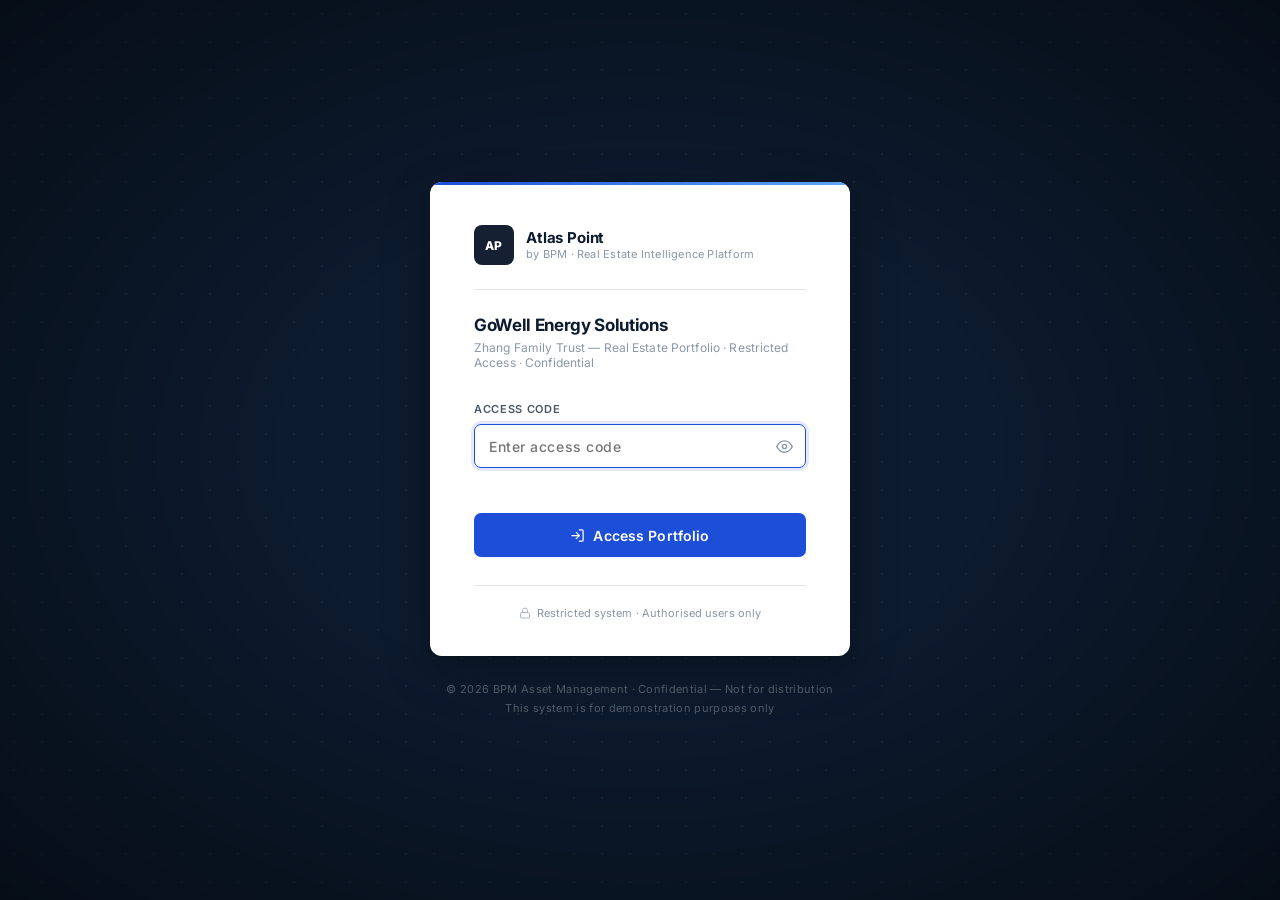
<file: login.html>
<!DOCTYPE html>
<html lang="en">
<head>
  <meta charset="UTF-8" />
  <meta name="viewport" content="width=device-width, initial-scale=1.0" />
  <title>Atlas Point by BPM — Secure Access</title>
  <link rel="preconnect" href="https://fonts.googleapis.com" />
  <link href="https://fonts.googleapis.com/css2?family=Inter:wght@400;500;600;700;800&display=swap" rel="stylesheet" />
  <script>
    if (sessionStorage.getItem('gw_auth') === '1') {
      window.location.replace('portfolio.html');
    }
  </script>
  <style>
    *, *::before, *::after { box-sizing: border-box; margin: 0; padding: 0; }
    :root {
      --font: 'Inter', system-ui, -apple-system, sans-serif;
      --navy:   #0d1b2e;
      --navy-2: #162033;
      --accent: #1d4ed8;
      --accent-h:#1e40af;
      --red:    #b91c1c;
      --border: #e2e6ea;
      --text-1: #0d1b2e;
      --text-2: #4a5568;
      --text-m: #8a97a8;
    }
    html, body { height: 100%; font-family: var(--font); background: var(--navy); }
    body::before {
      content: '';
      position: fixed; inset: 0;
      background-image: radial-gradient(circle, rgba(255,255,255,0.045) 1px, transparent 1px);
      background-size: 28px 28px;
      pointer-events: none;
    }
    body::after {
      content: '';
      position: fixed; inset: 0;
      background: radial-gradient(ellipse at center, transparent 40%, rgba(0,0,0,0.5) 100%);
      pointer-events: none;
    }
    .login-wrap {
      position: relative; z-index: 1;
      min-height: 100vh;
      display: flex; flex-direction: column;
      align-items: center; justify-content: center;
      padding: 40px 20px;
    }
    .login-card {
      background: #ffffff; border-radius: 12px;
      width: 100%; max-width: 420px;
      box-shadow: 0 0 0 1px rgba(0,0,0,0.06), 0 4px 16px rgba(0,0,0,0.18), 0 16px 48px rgba(0,0,0,0.24);
      overflow: hidden;
    }
    .login-card-top { height: 3px; background: linear-gradient(90deg, var(--accent) 0%, #60a5fa 100%); }
    .login-card-body { padding: 40px 44px 36px; }
    .login-brand { display: flex; align-items: center; gap: 12px; margin-bottom: 24px; }
    .login-brand-icon {
      width: 40px; height: 40px; background: var(--navy-2);
      border-radius: 8px; display: flex; align-items: center; justify-content: center;
      font-size: 12px; font-weight: 800; letter-spacing: 0.02em; color: #fff; flex-shrink: 0;
    }
    .login-brand-text { display: flex; flex-direction: column; }
    .login-brand-name { font-size: 15px; font-weight: 700; color: var(--text-1); letter-spacing: -0.01em; line-height: 1.2; }
    .login-brand-sub  { font-size: 11px; color: var(--text-m); letter-spacing: 0.02em; line-height: 1.4; }
    .login-rule { height: 1px; background: var(--border); margin-bottom: 24px; }
    .login-client { font-size: 17px; font-weight: 700; color: var(--text-1); letter-spacing: -0.02em; line-height: 1.3; margin-bottom: 4px; }
    .login-scope  { font-size: 12px; color: var(--text-m); letter-spacing: 0.01em; margin-bottom: 32px; }
    .login-label  {
      display: block; font-size: 11px; font-weight: 600;
      color: var(--text-2); letter-spacing: 0.06em; text-transform: uppercase; margin-bottom: 8px;
    }
    .login-input-wrap { position: relative; }
    .login-input {
      width: 100%; height: 44px; padding: 0 44px 0 14px;
      font-family: var(--font); font-size: 14px; font-weight: 500;
      color: var(--text-1); background: #f8f9fb;
      border: 1.5px solid var(--border); border-radius: 7px;
      outline: none; transition: border-color 0.15s, box-shadow 0.15s, background 0.15s;
      letter-spacing: 0.04em;
    }
    .login-input:focus { background: #fff; border-color: var(--accent); box-shadow: 0 0 0 3px rgba(29,78,216,0.12); }
    .login-input.err  { border-color: var(--red); box-shadow: 0 0 0 3px rgba(185,28,28,0.10); }
    .login-input.shake { animation: shake 0.28s ease; }
    @keyframes shake {
      0%   { transform: translateX(0); }
      18%  { transform: translateX(-5px); }
      36%  { transform: translateX(5px); }
      54%  { transform: translateX(-4px); }
      72%  { transform: translateX(4px); }
      86%  { transform: translateX(-2px); }
      100% { transform: translateX(0); }
    }
    .login-eye {
      position: absolute; right: 0; top: 0; bottom: 0; width: 44px;
      display: flex; align-items: center; justify-content: center;
      background: none; border: none; cursor: pointer;
      color: var(--text-m); transition: color 0.15s; padding: 0;
    }
    .login-eye:hover { color: var(--text-2); }
    .login-eye svg { width: 17px; height: 17px; flex-shrink: 0; }
    .login-error {
      display: flex; align-items: center; gap: 5px;
      font-size: 12px; color: var(--red);
      margin-top: 7px; min-height: 18px;
      opacity: 0; transition: opacity 0.15s;
    }
    .login-error.visible { opacity: 1; }
    .login-btn {
      width: 100%; height: 44px; margin-top: 20px;
      background: var(--accent); color: #fff;
      font-family: var(--font); font-size: 14px; font-weight: 600;
      border: none; border-radius: 7px; cursor: pointer;
      letter-spacing: 0.01em;
      transition: background 0.15s, transform 0.1s, box-shadow 0.15s;
      display: flex; align-items: center; justify-content: center; gap: 8px;
    }
    .login-btn:hover  { background: var(--accent-h); box-shadow: 0 2px 10px rgba(29,78,216,0.30); }
    .login-btn:active { transform: translateY(1px); }
    .login-btn.loading { background: var(--accent-h); pointer-events: none; }
    .login-footer {
      display: flex; align-items: center; justify-content: center; gap: 6px;
      margin-top: 28px; padding-top: 20px;
      border-top: 1px solid var(--border);
      font-size: 11px; color: var(--text-m); letter-spacing: 0.01em;
    }
    .login-footer svg { width: 12px; height: 12px; flex-shrink: 0; opacity: 0.7; }
    .login-legal {
      margin-top: 24px; font-size: 11px; color: rgba(255,255,255,0.28);
      letter-spacing: 0.03em; text-align: center; line-height: 1.7;
    }
    .login-notice {
      display: flex; align-items: flex-start; gap: 8px;
      margin-top: 14px; padding: 10px 12px;
      background: rgba(29,78,216,0.08); border-radius: 6px;
      font-size: 11px; color: var(--text-2); line-height: 1.5;
    }
    @keyframes spin { to { transform: rotate(360deg); } }
  </style>
</head>
<body>
<div class="login-wrap">
  <div class="login-card">
    <div class="login-card-top"></div>
    <div class="login-card-body">
      <div class="login-brand">
        <div class="login-brand-icon">AP</div>
        <div class="login-brand-text">
          <span class="login-brand-name">Atlas Point</span>
          <span class="login-brand-sub">by BPM · Real Estate Intelligence Platform</span>
        </div>
      </div>
      <div class="login-rule"></div>
      <p class="login-client">GoWell Energy Solutions</p>
      <p class="login-scope">Zhang Family Trust — Real Estate Portfolio · Restricted Access · Confidential</p>
      <label class="login-label" for="passcode">Access Code</label>
      <div class="login-input-wrap">
        <input
          type="password" id="passcode" class="login-input"
          placeholder="Enter access code"
          autocomplete="current-password" spellcheck="false" autofocus
        />
        <button class="login-eye" id="toggle-eye" type="button" aria-label="Show access code" tabindex="-1">
          <svg id="eye-icon" viewBox="0 0 24 24" fill="none" stroke="currentColor" stroke-width="2" stroke-linecap="round" stroke-linejoin="round">
            <path d="M1 12s4-8 11-8 11 8 11 8-4 8-11 8-11-8-11-8z"/>
            <circle cx="12" cy="12" r="3"/>
          </svg>
        </button>
      </div>
      <div class="login-error" id="login-error">
        <svg viewBox="0 0 24 24" fill="none" stroke="currentColor" stroke-width="2.5" stroke-linecap="round" stroke-linejoin="round" style="width:12px;height:12px;flex-shrink:0">
          <circle cx="12" cy="12" r="10"/><line x1="12" y1="8" x2="12" y2="12"/><line x1="12" y1="16" x2="12.01" y2="16"/>
        </svg>
        Incorrect access code. Please try again.
      </div>
      <button class="login-btn" id="login-btn" type="button">
        <svg viewBox="0 0 24 24" fill="none" stroke="currentColor" stroke-width="2" stroke-linecap="round" stroke-linejoin="round" style="width:15px;height:15px">
          <path d="M15 3h4a2 2 0 0 1 2 2v14a2 2 0 0 1-2 2h-4"/><polyline points="10 17 15 12 10 7"/><line x1="15" y1="12" x2="3" y2="12"/>
        </svg>
        Access Portfolio
      </button>
      <div class="login-footer">
        <svg viewBox="0 0 24 24" fill="none" stroke="currentColor" stroke-width="2" stroke-linecap="round" stroke-linejoin="round">
          <rect x="3" y="11" width="18" height="11" rx="2" ry="2"/><path d="M7 11V7a5 5 0 0 1 10 0v4"/>
        </svg>
        Restricted system · Authorised users only
      </div>
    </div>
  </div>
  <p class="login-legal">
    © 2026 BPM Asset Management · Confidential — Not for distribution<br>
    This system is for demonstration purposes only
  </p>
</div>

<script>
  const PASSCODE    = 'gowell2026';
  const SESSION_KEY = 'gw_auth';

  const input   = document.getElementById('passcode');
  const btn     = document.getElementById('login-btn');
  const errMsg  = document.getElementById('login-error');
  const eyeBtn  = document.getElementById('toggle-eye');
  const eyeIcon = document.getElementById('eye-icon');

  const EYE_OPEN   = '<path d="M1 12s4-8 11-8 11 8 11 8-4 8-11 8-11-8-11-8z"/><circle cx="12" cy="12" r="3"/>';
  const EYE_CLOSED = '<path d="M17.94 17.94A10.07 10.07 0 0 1 12 20c-7 0-11-8-11-8a18.45 18.45 0 0 1 5.06-5.94M9.9 4.24A9.12 9.12 0 0 1 12 4c7 0 11 8 11 8a18.5 18.5 0 0 1-2.16 3.19m-6.72-1.07a3 3 0 1 1-4.24-4.24"/><line x1="1" y1="1" x2="23" y2="23"/>';

  function clearError() { errMsg.classList.remove('visible'); input.classList.remove('err'); }

  function attempt() {
    clearError();
    if (input.value.trim() === PASSCODE) {
      btn.classList.add('loading');
      btn.innerHTML = '<svg viewBox="0 0 24 24" fill="none" stroke="currentColor" stroke-width="2" stroke-linecap="round" stroke-linejoin="round" style="width:15px;height:15px;animation:spin 0.7s linear infinite"><polyline points="23 4 23 10 17 10"/><path d="M20.49 15a9 9 0 1 1-.08-8.2"/></svg> Authenticating…';
      sessionStorage.setItem(SESSION_KEY, '1');
      setTimeout(() => window.location.replace('portfolio.html'), 500);
    } else {
      input.classList.add('err');
      errMsg.classList.add('visible');
      input.classList.remove('shake');
      void input.offsetWidth;
      input.classList.add('shake');
      input.select();
    }
  }

  btn.addEventListener('click', attempt);
  input.addEventListener('keydown', e => { if (e.key === 'Enter') { attempt(); return; } clearError(); });
  eyeBtn.addEventListener('click', () => {
    const show = input.type === 'password';
    input.type = show ? 'text' : 'password';
    eyeIcon.innerHTML = show ? EYE_CLOSED : EYE_OPEN;
    input.focus();
  });
</script>
</body>
</html>
</file>
